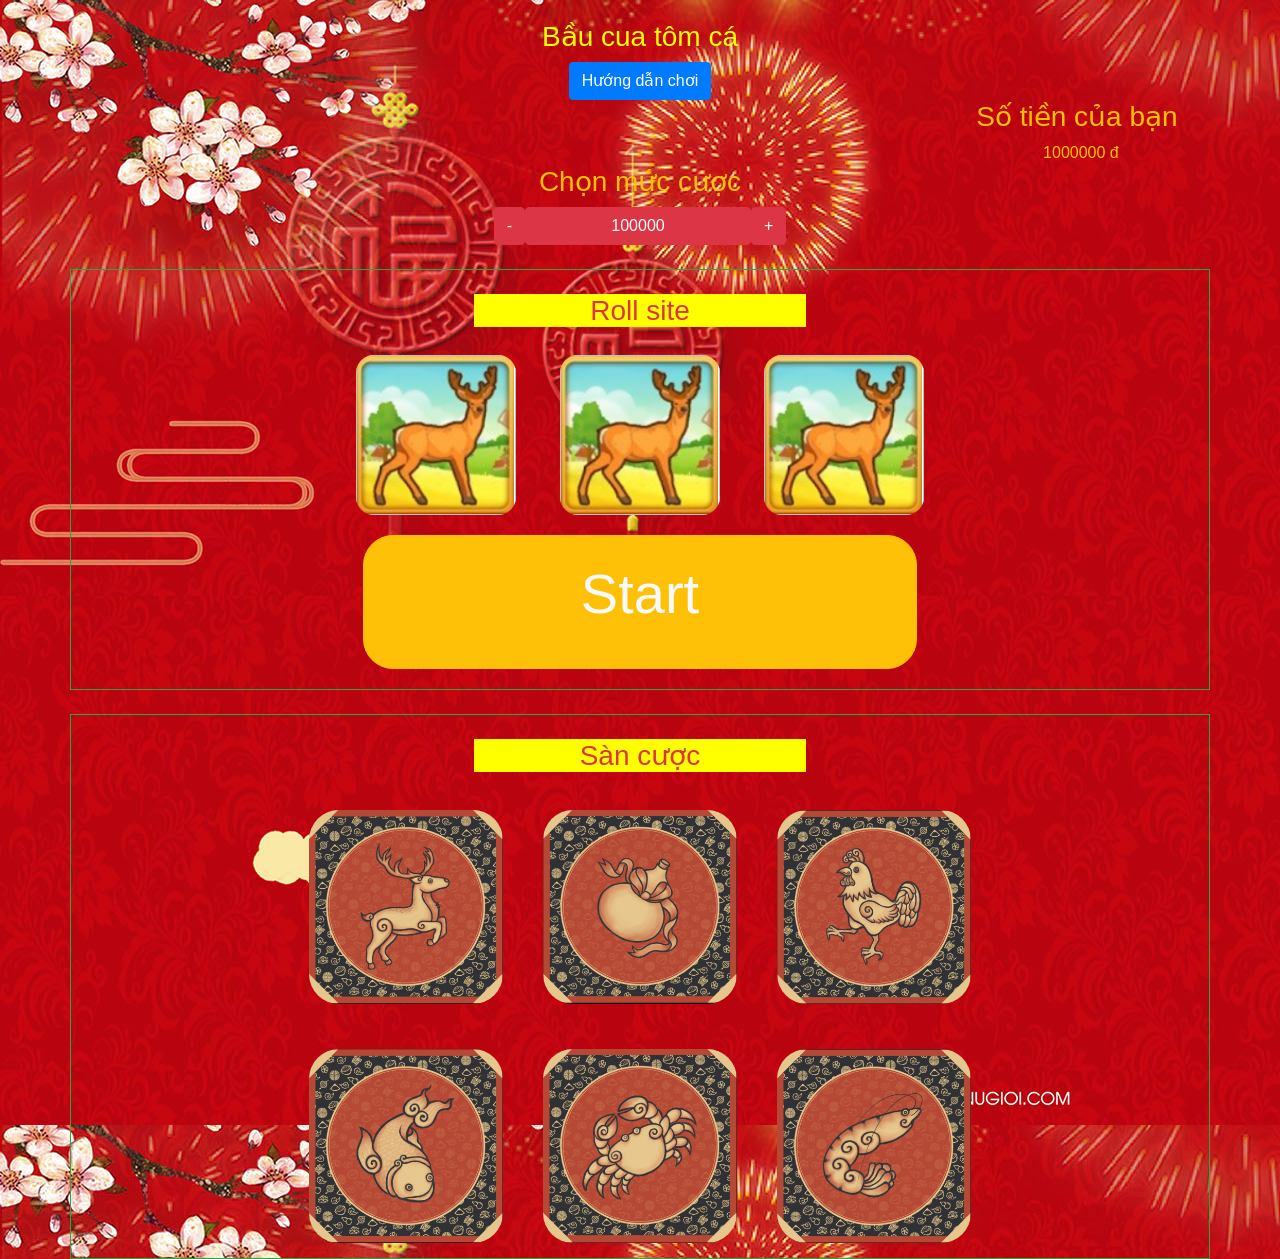
<file: index.html>
<!DOCTYPE html>
<html lang="en">
  <head>
    <meta charset="UTF-8" />
    <meta http-equiv="X-UA-Compatible" content="IE=edge" />
    <meta name="viewport" content="width=device-width, initial-scale=1.0" />
    <title>Bau Cua Cuc Manh - Gin</title>
    <link
      rel="icon"
      href="https://rgb.vn/wp-content/uploads/2016/02/bau-cua-tom-ca-02.gif"
    />
    <link
      rel="stylesheet"
      href="https://stackpath.bootstrapcdn.com/bootstrap/4.3.1/css/bootstrap.min.css"
      integrity="sha384-ggOyR0iXCbMQv3Xipma34MD+dH/1fQ784/j6cY/iJTQUOhcWr7x9JvoRxT2MZw1T"
      crossorigin="anonymous"
    />
    <script src="https://ajax.googleapis.com/ajax/libs/jquery/3.5.1/jquery.min.js"></script>
    <link rel="stylesheet" href="style.css" />
  </head>
  <body>
    <div class="main">
      <div class="info">
        <div class="info_title text-center"><h3>Bầu cua tôm cá</h3></div>
        <div class="text-center">
          <button 
            type="button"
            class="btn btn-primary"
            data-toggle="modal"
            data-target="#exampleModal"
          >
            Hướng dẫn chơi 
          </button>

          <!-- Modal -->
          <div
            class="modal fade"
            id="exampleModal"
            tabindex="-1"
            role="dialog"
            aria-labelledby="exampleModalLabel"
            aria-hidden="true"
          >
            <div class="modal-dialog" role="document">
              <div class="modal-content">
                <div class="modal-header">
                  <h5 class="modal-title" id="exampleModalLabel">
                    Hướng Dẫn Chi Tiết
                  </h5>
                  <button
                    type="button"
                    class="close"
                    data-dismiss="modal"
                    aria-label="Close"
                  >
                    <span aria-hidden="true">&times;</span>
                  </button>
                </div>
                <div class="modal-body">
                  <p class="">Bạn sẽ được cấp 1000000 vnd</p>
                  <p>Bắt Đầu</p>
                  <p>Dưới sàn cược, click vào từng ô bạn chọn với mức cược bạn mong muốn (Có thể thay đổi ở phần chọn mức cược)</p>
                  <p>Ở roll site, có ba hình ảnh tượng trung cho ba viên xúc xắc, ở dưới ảnh có nút start chính là nút để bắt đầu game </p>
                  <p>Lúc bạn bắt đầu bấm start, trò chơi bắt đầu, sau một khoảng thời gian kết quả sẽ được hiện lên </p>
                  <p>Lượm lúa</p>
                </div>
                <div class="modal-footer">
                  <button
                    type="button"
                    class="btn btn-secondary"
                    data-dismiss="modal"
                  >
                    Close
                  </button>
                  <button type="button" class="btn btn-primary" data-dismiss="modal">
                    Close but blue color
                  </button>
                </div>
              </div>
            </div>
          </div>
        </div>
      </div>
      <div class="info_wallet text-warning">
        <h3>Số tiền của bạn</h3>
        <div class="money">
          <div id="money" value="1000000">1000000</div>
          &nbsp;<span>đ</span>
        </div>
      </div>
      <div class="inforbet text-center">
        <h3 class="text-warning">Chọn mức cược</h3>
        <div class="infobetmoney">
          <div class="sub btn btn-danger" id="sub">-</div>
          <input
            class="moneybet btn btn-danger"
            id="valueMoney"
            value="100000"
          />
          <div class="add btn btn-danger" id="add">+</div>
        </div>
      </div>
      <div class="roll container border border-success rounded-5 mt-4">
        <div style="background-color: yellow; width: 30%; margin: auto">
          <h3 class="text-center text-danger mt-4">Roll site</h3>
        </div>
        <div class="rollinfo">
          <img class="dice" alt="" />
          <img class="dice" alt="" />
          <img class="dice" alt="" />
        </div>
        <div
          class="text-center rollstart btn btn-warning start_button col-md-6 p-4"
          id="rollstart"
        >
          <p class="text-light display-4">Start</p>
        </div>
      </div>
      <div class="container border border-success rounded-5 mt-4">
        <div style="background-color: yellow; width: 30%; margin: auto">
          <h3 class="text-center text-danger mt-4">Sàn cược</h3>
        </div>
        <div class="space">
          <div class="imgwapper">
            <img class="img_baucua" src="./img/nai.png" alt="" />
            <!-- <input type="text" class="input_price_bet text-center" value="100000"> -->
          </div>
          <div class="imgwapper">
            <img class="img_baucua" src="./img/bau.png" alt="" />
            <!-- <input type="text" class="input_price_bet text-center" > -->
          </div>
          <div class="imgwapper">
            <img class="img_baucua" src="./img/ga.png" alt="" />
            <!-- <input type="text" class="input_price_bet text-center "> -->
          </div>
          <div class="imgwapper">
            <img class="img_baucua" src="./img/ca.png" alt="" />
            <!-- <input type="text" class="input_price_bet text-center "> -->
          </div>
          <div class="imgwapper">
            <img class="img_baucua" src="./img/cua.png" alt="" />
            <!-- <input type="text" class="input_price_bet text-center "> -->
          </div>
          <div class="imgwapper">
            <img class="img_baucua" src="./img/tom.png" alt="" />
            <!-- <input type="text" class="input_price_bet text-center "> -->
          </div>
        </div>
      </div>
      
    </div>
    <script
      src="https://code.jquery.com/jquery-3.3.1.slim.min.js"
      integrity="sha384-q8i/X+965DzO0rT7abK41JStQIAqVgRVzpbzo5smXKp4YfRvH+8abtTE1Pi6jizo"
      crossorigin="anonymous"
    ></script>
    <script
      src="https://cdnjs.cloudflare.com/ajax/libs/popper.js/1.14.7/umd/popper.min.js"
      integrity="sha384-UO2eT0CpHqdSJQ6hJty5KVphtPhzWj9WO1clHTMGa3JDZwrnQq4sF86dIHNDz0W1"
      crossorigin="anonymous"
    ></script>
    <script
      src="https://stackpath.bootstrapcdn.com/bootstrap/4.3.1/js/bootstrap.min.js"
      integrity="sha384-JjSmVgyd0p3pXB1rRibZUAYoIIy6OrQ6VrjIEaFf/nJGzIxFDsf4x0xIM+B07jRM"
      crossorigin="anonymous"
    ></script>
    <script src="./javascript/javasocorip.js"></script>
    <script src="./javascript/getResult.js"></script>
    <script src="./javascript/handleBet.js"></script>
  </body>
</html>
</file>
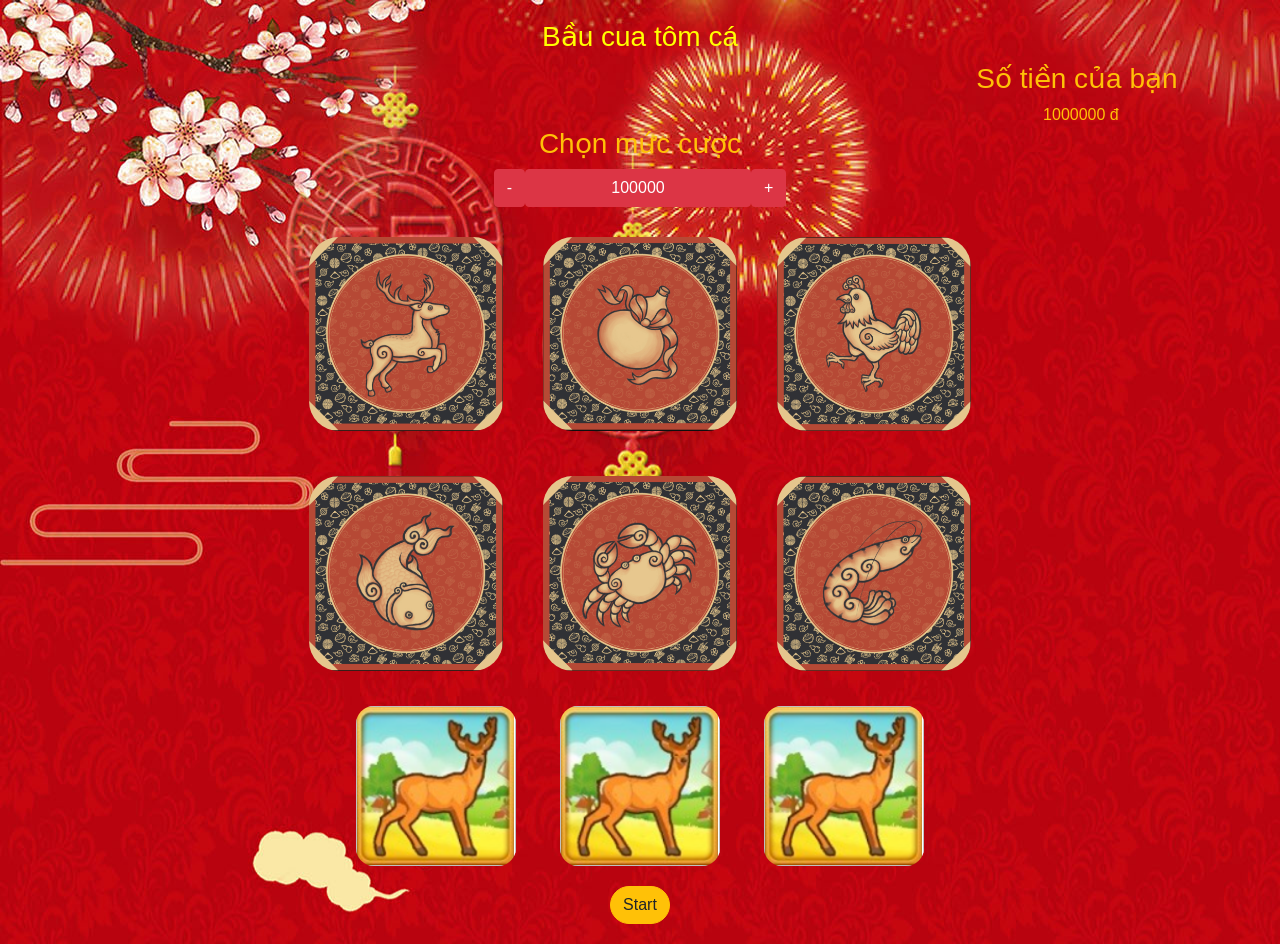
<file: main.html>
<!DOCTYPE html>
<html lang="en">
  <head>
    <meta charset="UTF-8" />
    <meta http-equiv="X-UA-Compatible" content="IE=edge" />
    <meta name="viewport" content="width=device-width, initial-scale=1.0" />
    <title>Document</title>
    <link
      rel="stylesheet"
      href="https://stackpath.bootstrapcdn.com/bootstrap/4.3.1/css/bootstrap.min.css"
      integrity="sha384-ggOyR0iXCbMQv3Xipma34MD+dH/1fQ784/j6cY/iJTQUOhcWr7x9JvoRxT2MZw1T"
      crossorigin="anonymous"
    />
    <script src="https://ajax.googleapis.com/ajax/libs/jquery/3.5.1/jquery.min.js"></script>
    <link rel="stylesheet" href="style.css" />
  </head>
  <body>
    <div class="main">
      <div class="info">
        <div class="info_title text-center"><h3>Bầu cua tôm cá</h3></div>
      </div>
      <div class="info_wallet text-warning">
        <h3>Số tiền của bạn</h3>
        <div class="money">
          <div id="money" value="1000000">1000000</div>
          &nbsp;<span>đ</span>
        </div>
      </div>
      <div class="inforbet text-center">
        <h3 class="text-warning">Chọn mức cược</h3>
        <div class="infobetmoney">
          <div class="sub btn btn-danger" id="sub">-</div>
          <input
            class="moneybet btn btn-danger"
            id="valueMoney"
            value="100000"
          />
          <div class="add btn btn-danger" id="add">+</div>
        </div>
      </div>

      <div class="container">
        <div class="space">
          <div class="imgwapper">
            <img class="img_baucua" src="./img/nai.png" alt="" />
            <!-- <input type="text" class="input_price_bet text-center" value="100000"> -->
          </div>
          <div class="imgwapper">
            <img class="img_baucua" src="./img/bau.png" alt="" />
            <!-- <input type="text" class="input_price_bet text-center" > -->
          </div>
          <div class="imgwapper">
            <img class="img_baucua" src="./img/ga.png" alt="" />
            <!-- <input type="text" class="input_price_bet text-center "> -->
          </div>
          <div class="imgwapper">
            <img class="img_baucua" src="./img/ca.png" alt="" />
            <!-- <input type="text" class="input_price_bet text-center "> -->
          </div>
          <div class="imgwapper">
            <img class="img_baucua" src="./img/cua.png" alt="" />
            <!-- <input type="text" class="input_price_bet text-center "> -->
          </div>
          <div class="imgwapper">
            <img class="img_baucua" src="./img/tom.png" alt="" />
            <!-- <input type="text" class="input_price_bet text-center "> -->
          </div>
        </div>
      </div>
      <div class="roll">
        <div class="rollinfo">
          <img class="dice" alt="" />
          <img class="dice" alt="" />
          <img class="dice" alt="" />
        </div>
        <div class="text-center rollstart btn btn-warning start_button" id="rollstart">
          Start
        </div>
      </div>
    </div>
    <script
      src="https://code.jquery.com/jquery-3.3.1.slim.min.js"
      integrity="sha384-q8i/X+965DzO0rT7abK41JStQIAqVgRVzpbzo5smXKp4YfRvH+8abtTE1Pi6jizo"
      crossorigin="anonymous"
    ></script>
    <script
      src="https://cdnjs.cloudflare.com/ajax/libs/popper.js/1.14.7/umd/popper.min.js"
      integrity="sha384-UO2eT0CpHqdSJQ6hJty5KVphtPhzWj9WO1clHTMGa3JDZwrnQq4sF86dIHNDz0W1"
      crossorigin="anonymous"
    ></script>
    <script
      src="https://stackpath.bootstrapcdn.com/bootstrap/4.3.1/js/bootstrap.min.js"
      integrity="sha384-JjSmVgyd0p3pXB1rRibZUAYoIIy6OrQ6VrjIEaFf/nJGzIxFDsf4x0xIM+B07jRM"
      crossorigin="anonymous"
    ></script>
    <script src="./javasocorip.js"></script>
    <script src="./handleBet.js"></script>
    <script src="./getResult.js"></script>
  </body>
</html>
</file>
<file: style.css>
.img_banbaucua {
  width: 60%;
}

.main {
  background-image: url("./img/background-Tet-1.jpg");
  /* height: 1000p; */
  width: 100%;
}

#money {
  background-color: rgba(83, 39, 39, 0);
  border: none;
}

.info {
  padding: 20px 0px 0px 0px;
}

.info_title {
  text-align: center;
}

.info_user {
  float: right;
  display: flex;
  justify-content: center;
  align-items: center;
}

.info_bet {
  text-align: center;
}

.info_title {
  color: yellow;
}

.info_wallet {
  display: flex;
  flex-direction: column;
  text-align: end;
  padding-right: 8%;
}

.money {
  width: 100%;
  display: flex;
  justify-content: end;
  padding-right: 5%;
}

.infobetmoney {
  display: flex;
  justify-content: center;
}

.sub,
.add,
.moneybet {
  cursor: pointer;
}

.space {
  margin: auto;
  justify-content: center;
  width: 70%;
  display: flex;
  flex-wrap: wrap;
}

.imgwapper {
  width: 25%;
  margin: 10px 20px;
  position: relative;
}

.input_price_bet {
  border-radius: 4px solid rgb(126, 22, 22);
  width: 50%;
  background: url("./img/moneydollar.webp");
  background-repeat: no-repeat;
  background-size: cover;
  position: absolute;
  bottom: 20px;
  left: 25%;
  /* right: 3%; */
  background-color: rgba(145, 87, 87, 0);
  color: rgb(83, 39, 39);
  border: none;
  animation: gofromtop 0.5s forwards;
}

@-webkit-keyframes gofromtop {
  0% {
      opacity: 0;
      transform: translateY(-400%);
  }
  100% {
      opacity: 1;
      transform: translateY(0%); 
  }
}

.img_baucua {
  border-radius: 30px;
  width: 100%;
  margin: 20px 0px 5px 0px;
}

.img_baucua:hover {
  cursor: pointer;
  border: 2px solid yellow;
}

.roll {
  padding-bottom: 20px;
  text-align: center;
}

.rollstart{
  border-radius: 30px;
}

.dice {
  border-radius: 18px;
  margin: 20px;
}

#dice_bau {
  width: 160px;
  height: 160px;
  background: url("./img/dice/bau.png");
  background-repeat: no-repeat;
  background-size: cover;
}
#dice_cua {
  width: 160px;
  height: 160px;
  background: url("./img/dice/cua.png");
  background-repeat: no-repeat;
  background-size: cover;
}
#dice_tom {
  width: 160px;
  height: 160px;
  background: url("./img/dice/tom.png");
  background-repeat: no-repeat;
  background-size: cover;
}
#dice_ca {
  width: 160px;
  height: 160px;
  background: url("./img/dice/ca.png");
  background-repeat: no-repeat;
  background-size: cover;
}
#dice_nai {
  width: 160px;
  height: 160px;
  background: url("./img/dice/nai.png");
  background-repeat: no-repeat;
  background-size: cover;
}
#dice_ga {
  width: 160px;
  height: 160px;
  background: url("./img/dice/ga.png");
  background-repeat: no-repeat;
  background-size: cover;
}

.start_button {
  margin: auto;
}

.start_button:hover {
  cursor: pointer;
}
</file>
